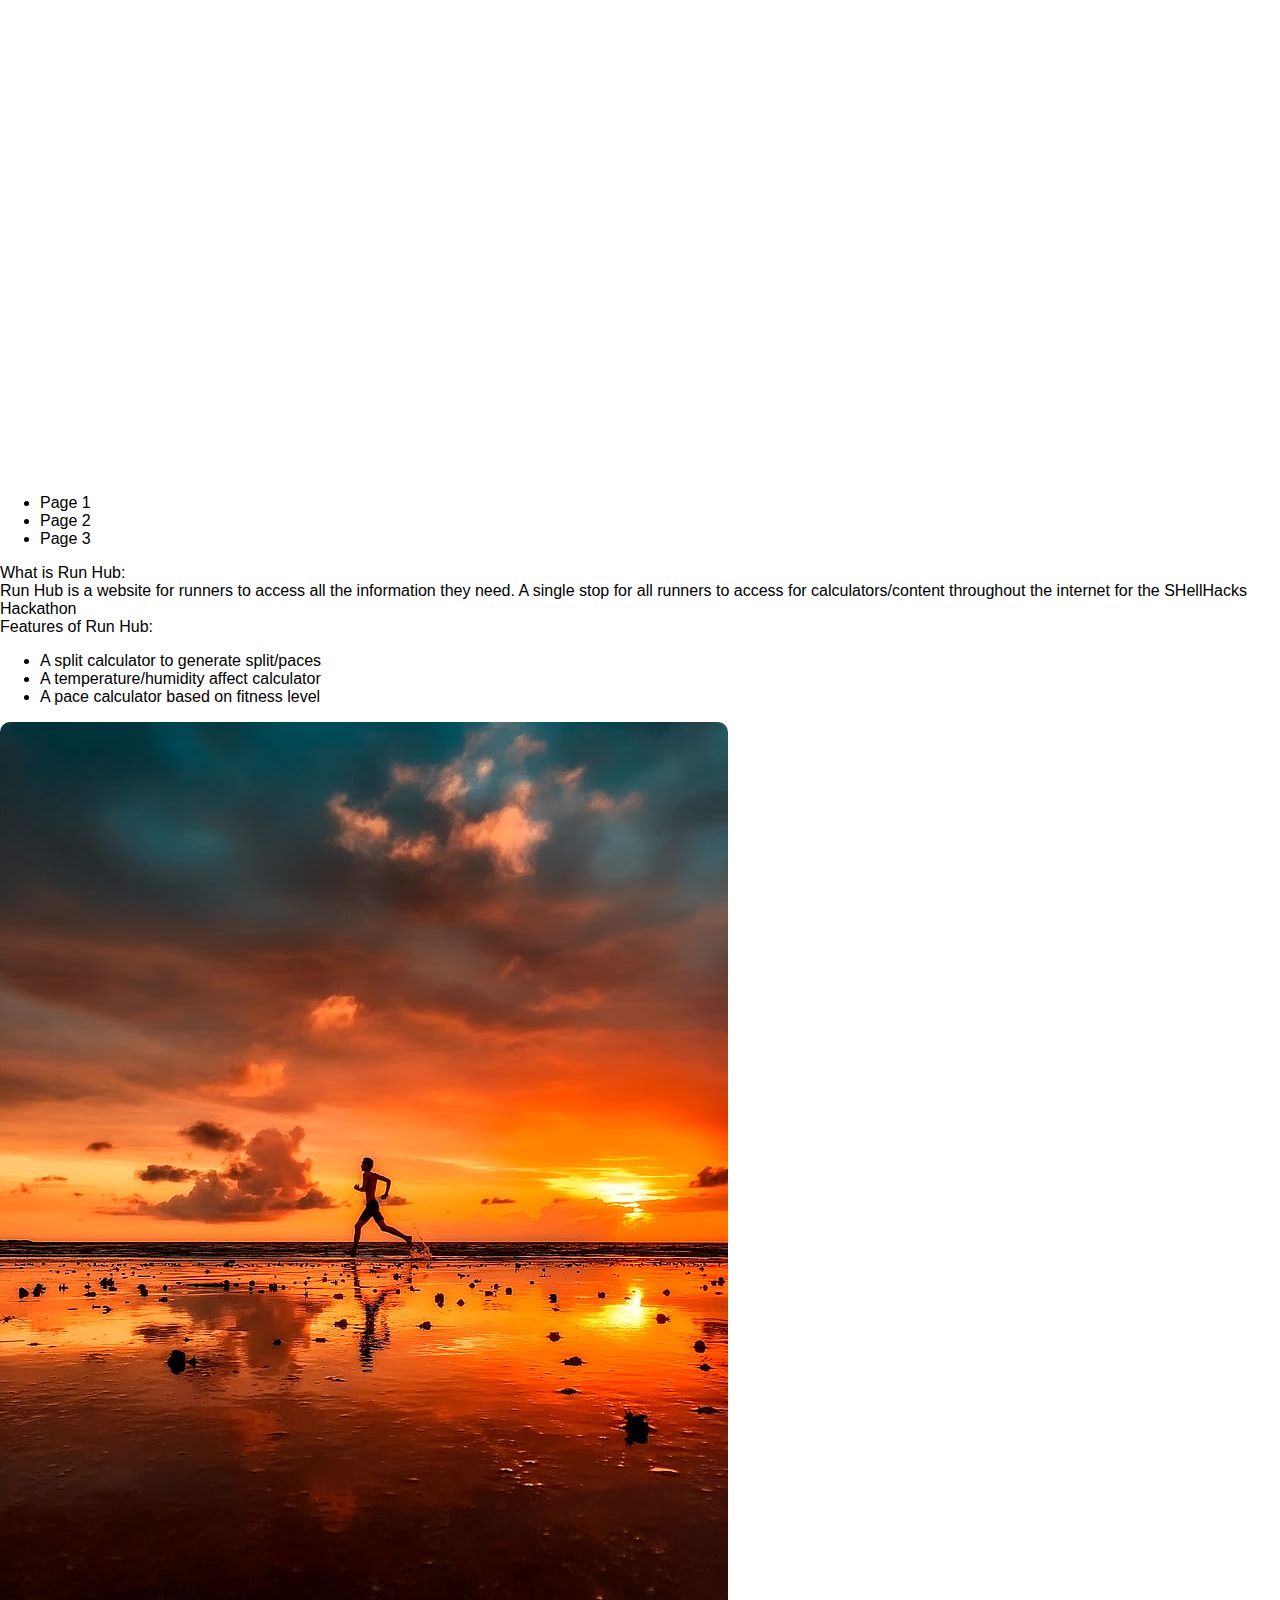
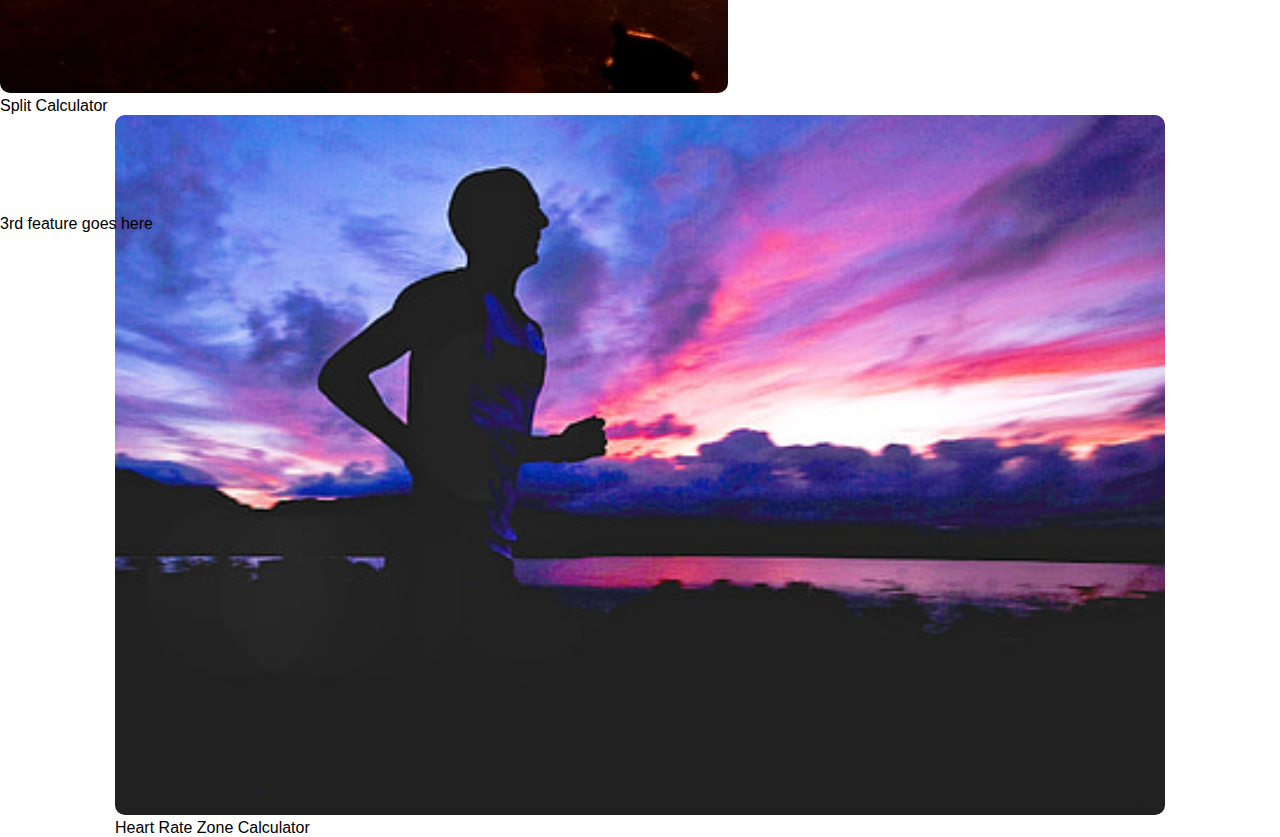
<file: index-old.html>
<!DOCTYPE html>
<html lang="en">
<head>
    <meta charset="UTF-8">
    <meta http-equiv="X-UA-Compatible" content="IE=edge">
    <meta name="viewport" content="width=device-width, initial-scale=1.0">
    <title>RunHub</title>
    <link rel="stylesheet" href="styles.css">
</head>
<body>
    <div class="header">
        <div class="logo">
            <img src="./pictures/High Resolution Logo - Transparent Background.png" alt="RunHub">
        </div>
        <div class="links">
            <ul>
                <li>Page 1</li>
                <li>Page 2</li>
                <li>Page 3</li>
            </ul>
        </div>
    </div>
    <div class="blocks">
        <div class="top_3_blocks">
            <div class="left">
              <div class="page1">
                <div class="description">
                  <div class="question">
                    What is Run Hub:
                  </div>
                  <div class="answer">
Run Hub is a website for runners to access all the information they need.

A single stop for all runners to access for calculators/content throughout the internet for the SHellHacks Hackathon
                    </div>
                    <div class="list">
                      <div class="title">
                        Features of Run Hub:
                      </div>
                      <ul>
                        <li>A split calculator to generate split/paces</li>
                        <li>A temperature/humidity affect calculator</li>
                        <li>A pace calculator based on fitness level</li>
                      </ul>
                    </div>
                </div>
              </div>
            </div>
            <div class="right">
              <div class="pic1">
                <img src="./pictures/RunningPic2.jpg">
                <div class="page2">
                  Split Calculator
                </div>
              </div>
              <div class="pic2">
                <img src="./pictures/RunningPic1.jpg">
                <div class="page3">
                  Heart Rate Zone Calculator
                </div>
              </div>
            </div>
        </div>
        <div class="pic3">
            <div class="page4">
                3rd feature goes here
            </div>
        </div>
    </div>
</body>
</html>
</file>
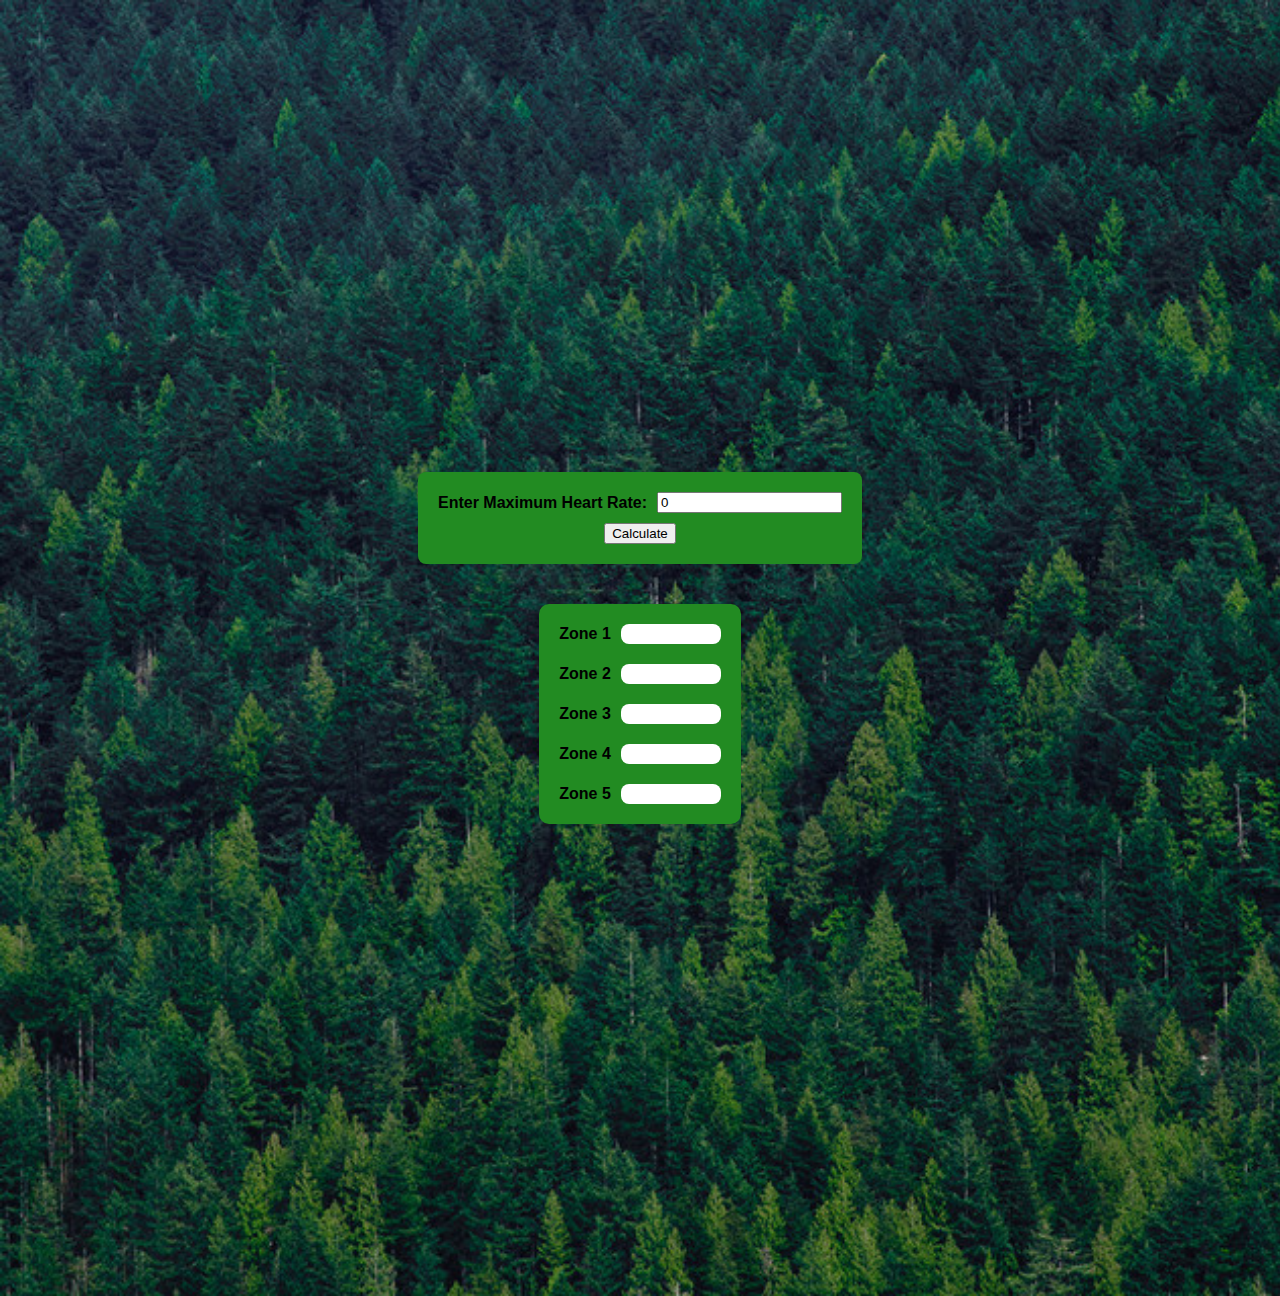
<file: hr-zones/hr.html>
<!DOCTYPE html>
<html lang="en">
<head>
    <meta charset="UTF-8">
    <meta http-equiv="X-UA-Compatible" content="IE=edge">
    <meta name="viewport" content="width=device-width, initial-scale=1.0">
    <title>Run Hub</title>
    <link rel="stylesheet" href="./hr.css">
</head>
<body>
    <form id="hr-zones-form">
        <div class="form-container">
            <label for="max-hr">Enter Maximum Heart Rate:</label>
            <input type="number" id="max-hr" value="0">
        </div>
        <button type="button" id="hr-submit">Calculate</button>
    </form>
    <div id="zone-displays">
        <div class="zone-section">
            <div class="zone-section-title">Zone 1</div>
            <div class="zone-section-value" id="zone1"></div>
        </div>
        <div class="zone-section">
            <div class="zone-section-title">Zone 2</div>
            <div class="zone-section-value" id="zone2"></div>
        </div>
        <div class="zone-section">
            <div class="zone-section-title">Zone 3</div>
            <div class="zone-section-value" id="zone3"></div>
        </div>
        <div class="zone-section">
            <div class="zone-section-title">Zone 4</div>
            <div class="zone-section-value" id="zone4"></div>
        </div>
        <div class="zone-section">
            <div class="zone-section-title">Zone 5</div>
            <div class="zone-section-value" id="zone5"></div>
        </div>
    </div>
    <script src="./hr.js"></script>
</body>
</html>
</file>
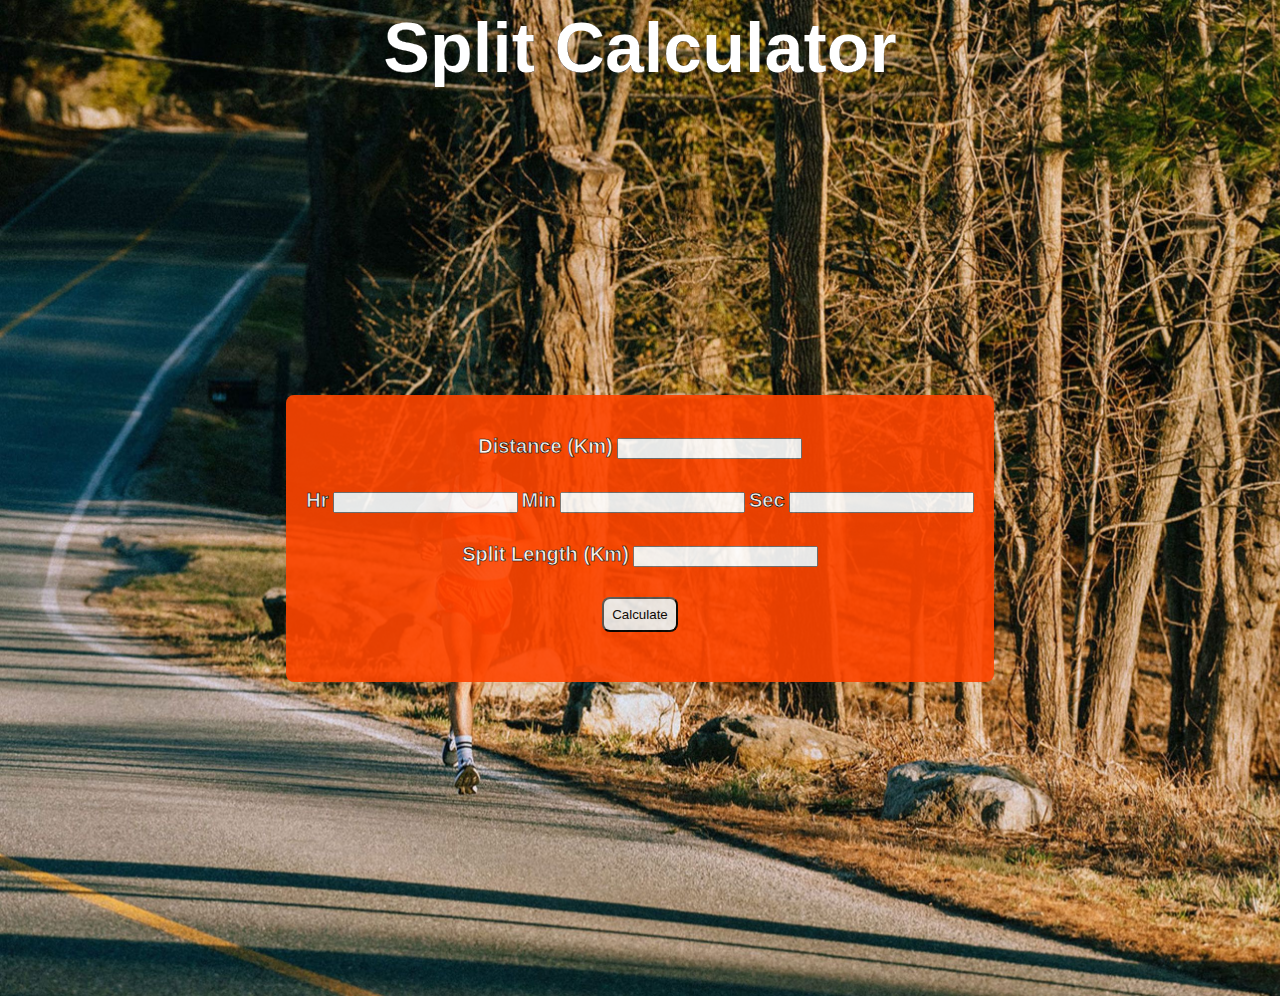
<file: split-calculator/split-calculator.html>
<!DOCTYPE html>
<html lang="en">
<head>
    <meta charset="UTF-8">
    <meta http-equiv="X-UA-Compatible" content="IE=edge">
    <meta name="viewport" content="width=device-width, initial-scale=1.0">
    <title>RunHub</title>
    <link rel="stylesheet" href="./split-calculator.css">
</head>
<body>
    <div class="title">
        Split Calculator
    </div>
    <div class="split">
        <form id="split-input">
            <div class="distance-div">
                <label for="distance">Distance (Km)</label>
                <input type="number" id="distance">
            </div>
            <div class="time-div">
                <label for="hr">Hr</label>
                <input type="number" id="hr">
                <label for="min">Min</label>
                <input type="number" id="min">
                <label for="sec">Sec</label>
                <input type="number" id="sec">
            </div>
            <div class="split-div">
                <label for="split-dist">Split Length (Km)</label>
                <input type="number" id="split-dist">
            </div>
            <button type="button" id="split-submit">Calculate</button>
            <div id="grid-container"></div>
        </form>
        <script type="text/javascript" src="./split-calculator.js"></script>
    </div>
</body>
</html>
</file>
<file: styles.css>
body {
    margin: 0px;
    font-family: Arial, Helvetica, sans-serif;
}

.main1 {
    height: 100vh;
    display: flex;
    align-items: center;
    background-color: rgb(1, 1, 1);
    position: relative;
}

.video {
    overflow: hidden;
    position: relative;
}

.video video {
    margin-bottom: -7.5%;
    margin-top: -7.5%;
    width: 100vw;
    position: relative;
    z-index: 0;
}

.main1 .video-overlay {
    position: absolute;
    top: 50%;
    bottom: 50%;
    left: 0;
    right: 0;
    color: white;
    min-width: 100vw;
    text-align: center;
    font-weight: bold;
    margin-top: -7.5%;
}

.overlay-text-header {
    font-size: 6rem;
}

.overlay-text {
    color: white;
    font-size: 4rem;
}

/* .blur-video {
    position: relative;
    overflow: hidden;
    height: 100vh;
    width: 100vw;
}

#blur-video {
    filter: blur(20px);
    object-fit: fill;
} */

.main2 {
    min-height: 100vh;
    background-color: rgb(133, 133, 137);
    display: grid;
    grid-template-columns: repeat(4, 1fr);
    grid-template-rows: repeat(5, 1fr);
    justify-items: center;
    align-items: center;
    gap: 20px;
    padding: 50px;
}

.main2 .about {
    grid-area: 1 / 1 / 3 / 2;
    align-self: start;
    background-color: darkgray;
    height: 400px;
    border-radius: 10px;
    
}

img {
    border-radius: 10px;
}

.about .about-text {
    color: white;
    text-align: center;
    font-size: 2.5rem;
    padding-top: 15px;
}

.pic2 {
    grid-area: 1 / 3 / 3 / 4;
    height: 100px;
    width: auto;
    /* align-self: start; */
    justify-self: center;
}

.pic2 img {
    height: 700px;
    width: auto;
}

#logo {
    height: 100px;
    width: auto;
}

.pic1 {
    grid-area: 3 / 1 / 5 / 2;
}

.main2 > {
    transition: all .3s ease-in-out;
}

.main2 >:hover {
    transform: scale(1.05);
}

/* .link-text {
    position: absolute;
    top: 50%;
    left: 50%;
    transform: translate(-50%, -50%);
    color: white;
    font-size: 24px;
} */
</file>
<file: hr-zones/hr.css>
body {
    display: flex;
    flex-direction: column;
    gap: 40px;
    background-image: url(forest.jpg);
    background-size: cover;
    font-family: Arial, Helvetica, sans-serif;
    min-height: 100vw;
    justify-content: center;
    align-items: center;
}

#hr-zones-form {
    display: flex;
    flex-direction: column;
    align-items: center;
    gap: 10px;
    background-color: forestgreen;
    border-radius: 8px;
    margin-left: 25vw;
    margin-right: 25vw;
    padding: 20px;
}

.form-container {
    display: flex;
    gap: 10px;
    align-items: center;
}

#zone-displays {
    display: flex;
    flex-direction: column;
    justify-content: center;
    align-items: center;
    background-color: forestgreen;
    margin-left: 25vw;
    margin-right: 25vw;
    gap: 20px;
    border-radius: 10px;
    padding: 20px;
}

.zone-section {
    display: flex;
    justify-content: space-evenly;
    align-items: center;
    gap: 10px;
    min-width: 100%;
}

.zone-section-value {
    min-width: 100px;
    min-height: 20px;
    background-color: white;
    color: white;
    border-radius: 8px;
    text-align: center;
}

.zone-section-title, label {
    font-weight: 600;
}
</file>
<file: split-calculator/split-calculator.css>
#split-input {
    display: flex;
    flex-direction: column;
    align-items: center;
    justify-content: center;
    gap: 30px;
    background-color: orangered;
    border-radius: 8px;
    padding: 20px;
    opacity: 0.9;
    padding-top: 40px;
}

body {
    background-image: url(split_pic.jpg);
    background-size: cover;
    color: white;
}

label {
    font-family: Arial, Helvetica, sans-serif;
    font-size: 20px;
    font-weight: 600;
    color: white;
    -webkit-text-stroke-width: 0.6px;
    -webkit-text-stroke-color: black;
}

.split {
    display: flex;
    flex-direction: column;
    text-align: center;
    justify-content: center;
    gap: 70px;
    min-height: 100vh;
}

button {
    font-family: Arial, Helvetica, sans-serif;
    border-radius: 8px;
    padding: 8px;
}

.row {
    display: flex;
    gap: 20px;
    -webkit-text-stroke-width: 0.2px;
    -webkit-text-stroke-color: black;
    font-size: 20px;
}

#grid-container {
    display: flex;
    flex-direction: column;
    gap: 10px;
}

.title {
    color: white;
    font-weight: 800;
    font-family: Arial, Helvetica, sans-serif;
    -webkit-text-stroke-width: 0.2px;
    -webkit-text-stroke-color: black;
    font-size: 70px;
}

body {
    display: flex;
    flex-direction: column;
    justify-content: center;
    align-items: center;
}
</file>
